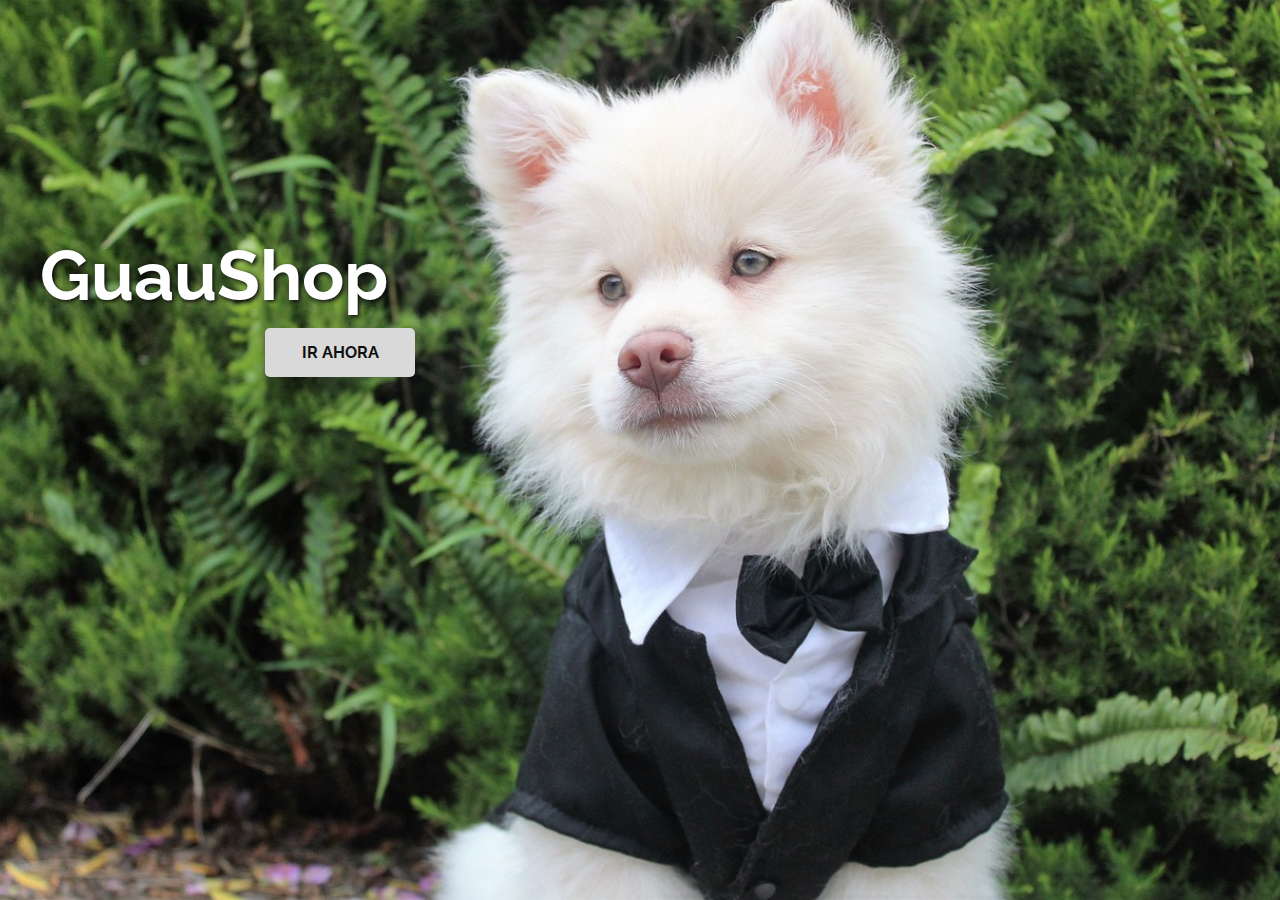
<file: bienvenida.html>
<!DOCTYPE html>
<html lang="" es">

<head>
    <meta charset="UTF-8">
    <meta name="viewport" content="width=device-width, initial-scale=1.0">
    <title>GuauShop</title>
    <link rel="stylesheet" href="css/bienvenida.css">
    <link rel="preconnect" href="https://fonts.googleapis.com">
    <link rel="preconnect" href="https://fonts.gstatic.com" crossorigin>
    <link href="https://fonts.googleapis.com/css2?family=Raleway:wght@300;400;700&display=swap" rel="stylesheet">
</head>

<body>
    <main class="Contenedor">
        <div class="caja-textos">
            <h4 class="titulo">GuauShop</h4>
            <div class="boton">
                <a href="ecomerce.html" class="cta"><strong> IR AHORA </strong></a>
            </div>
        </div>
    </main>
</body>

</html>
</file>
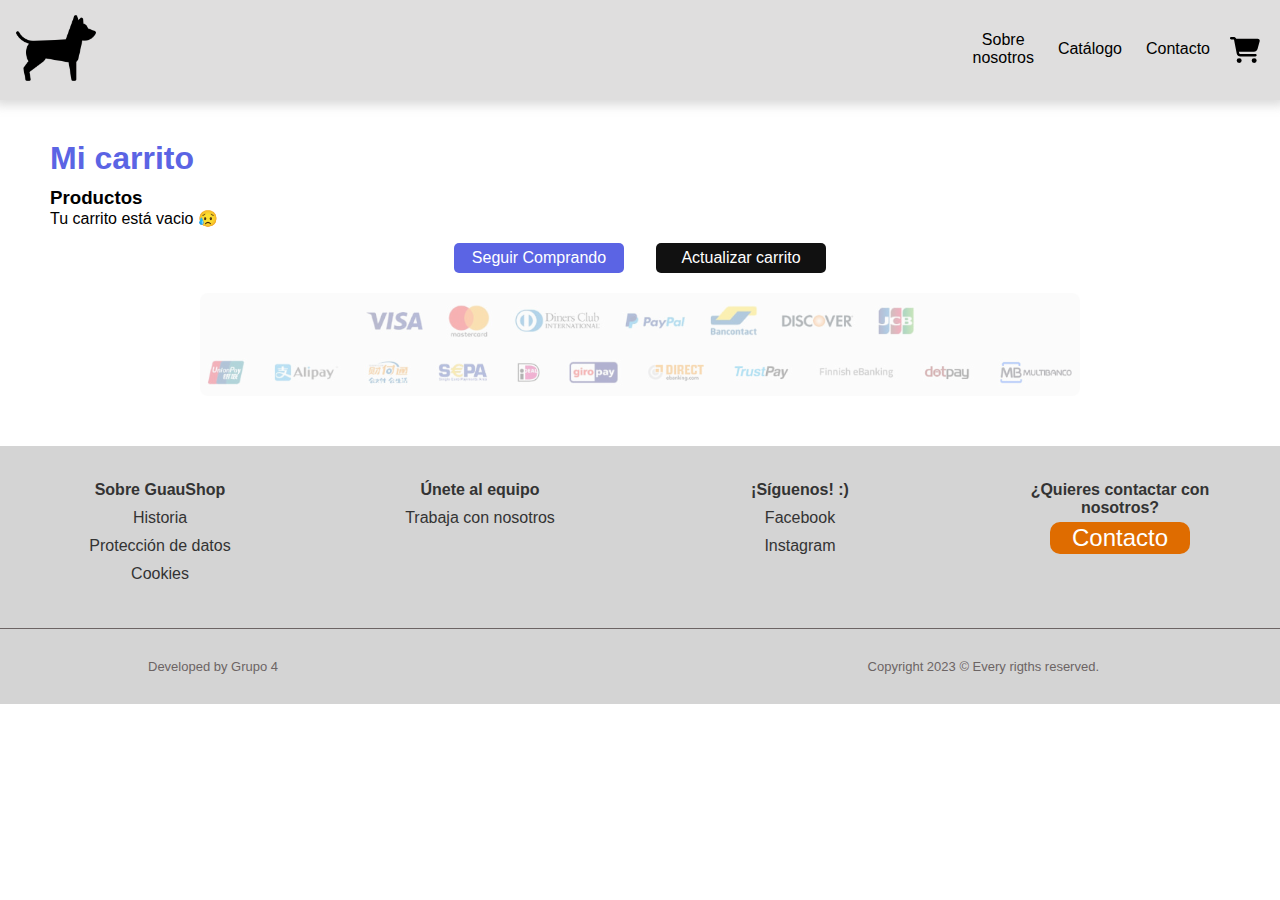
<file: carrito.html>
<!DOCTYPE html>
<html lang="es">
<head>
    <meta charset="UTF-8">
    <meta name="viewport" content="width=device-width, initial-scale=1.0">
    <title>Carrito</title>
    <link rel="stylesheet" href="https://cdn.jsdelivr.net/npm/bootstrap-icons@1.10.3/font/bootstrap-icons.css">
    <link rel="stylesheet" href="css/original.css">
    <link rel="preconnect" href="https://fonts.googleapis.com">
    <link rel="preconnect" href="https://fonts.gstatic.com" crossorigin>
    <link href="https://fonts.googleapis.com/css2?family=Raleway:wght@300;400;700&display=swap" rel="stylesheet">
</head>
<body>
    <header>
        <div>
            <a href="ecomerce.html">
                <img src="IMAGENES/logo.png" alt="Logo" class="Logo">
            </a>
        </div>
        <button class="abrir-menu" id="abrir"><i class="bi bi-list"></i></button>
        <nav class="nav" id="nav">
            <button class="cerrar-menu" id="cerrar"><i class="bi bi-file-excel-fill"></i></button>
            <ul class="nav-list">
                <li><a href="sobre.html">Sobre<br>nosotros</a></li>
                <li><a href="#">Catálogo</a></li>
                <li><a href="contacto.html">Contacto</a></li>
                <li>
                    <a class="carrito" href="">
                        <img src="img/carrito.svg" alt="carrito de compra">
                    </a>    
                </li>
            </ul>
        </nav>
    </header>

    <main class="contenido">
        <h1>Mi carrito</h1>
        <div class="lista-productos">
            <h3>Productos</h3>
            <div class="contenido-carrito">
                <p id="carrito-vacio" class="carrito-vacio">Tu carrito está vacio 😥</p>
                <div id="carrito-productos" class="carrito-productos disabled">
                    <div class="carrito-producto">
                        <!-- Se va acompletar con JavaScript -->
                    </div>
                </div>
                <div id="carrito-acciones" class="carrito-acciones disabled">
                    <div class="carrito-acciones-izq">
                        <button id="carrito-acciones-vaciar" class="carrito-acciones-vaciar">vaciar carrito</button>
                    </div>
                    <div class="carrito-acciones-drch">
                        <div class="carrito-acciones-total">
                            <p>Total:</p>
                            <p id="total">89€</p>
                        </div>
                        <button id="carrito-acciones-comprar" class="carrito-acciones-comprar">comprar ahora</button>
                    </div>
                </div>
                <p id="carrito-comprado" class="carrito-comprado disabled">¡Gracias por tu compra! 😊</p>
            </div>
        </div>
        <div class="opciones">
            <button id="opcion1">
                <a class="seguir-comprando" href="productos1.html">Seguir Comprando</a>
            </button>
            <button id="opcion2">
                <a class="actualizar-carrito" href="">Actualizar carrito</a>
            </button>
        </div>
        <div id="wallet">
            <img src="img/metodo-pago.jpg" alt="formas de pagar">
        </div>
    </main>

    <footer>
        <div>
            <h2>Sobre GuauShop</h2>
            <ul>
                <li><a href="sobre.html">Historia</a></li>
                <li><a href="">Protección de datos</a></li>
                <li><a href="">Cookies</a></li>
            </ul>
        </div>
        <div>
            <h2>Únete al equipo</h2>
            <ul>
                <li>Trabaja con nosotros</li>
            </ul>
        </div>
        <div>
            <h2>¡Síguenos! :)</h2>
            <ul>
                <li><a href="" target="_blank"><i class="fa fa-facebook" aria-hidden="true"></i> Facebook</a></li>
                <li><a href="https://www.instagram.com/b.santiago12/" target="_blank"><i class="fa fa-instagram" aria-hidden="true"></i> Instagram</a></li>
            </ul>
        </div>
        <div class="last">
            <h2>¿Quieres contactar con nosotros?</h2>
                <button type="submit"><a class="contact" href="contacto.html">Contacto</a></button>
        </div>
    </footer>
    <footer class="color">
        <div>Developed by Grupo 4</div>
        <div>Copyright 2023 © Every rigths reserved.</div>
    </footer>

    <script src="script/main1.js"></script>
    <script src="script/carrito.js"></script>
</body>
</html>
</file>
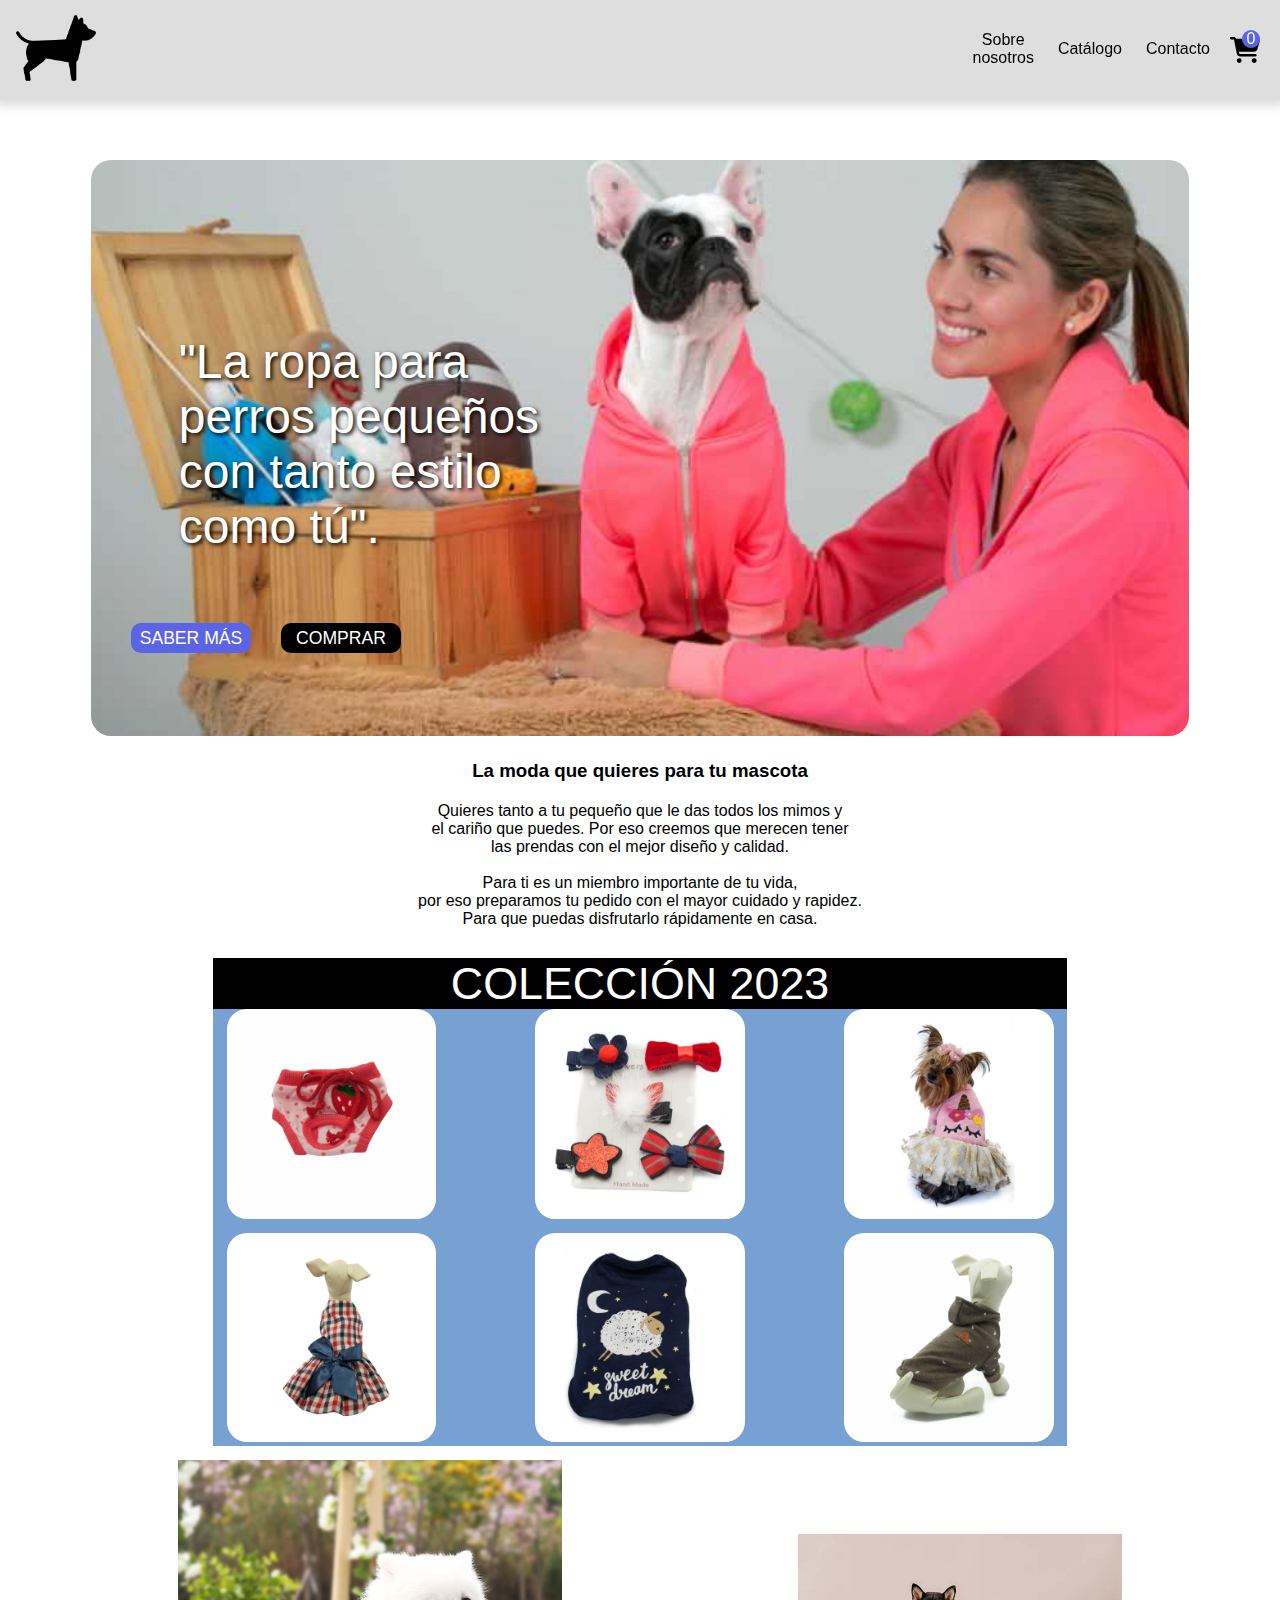
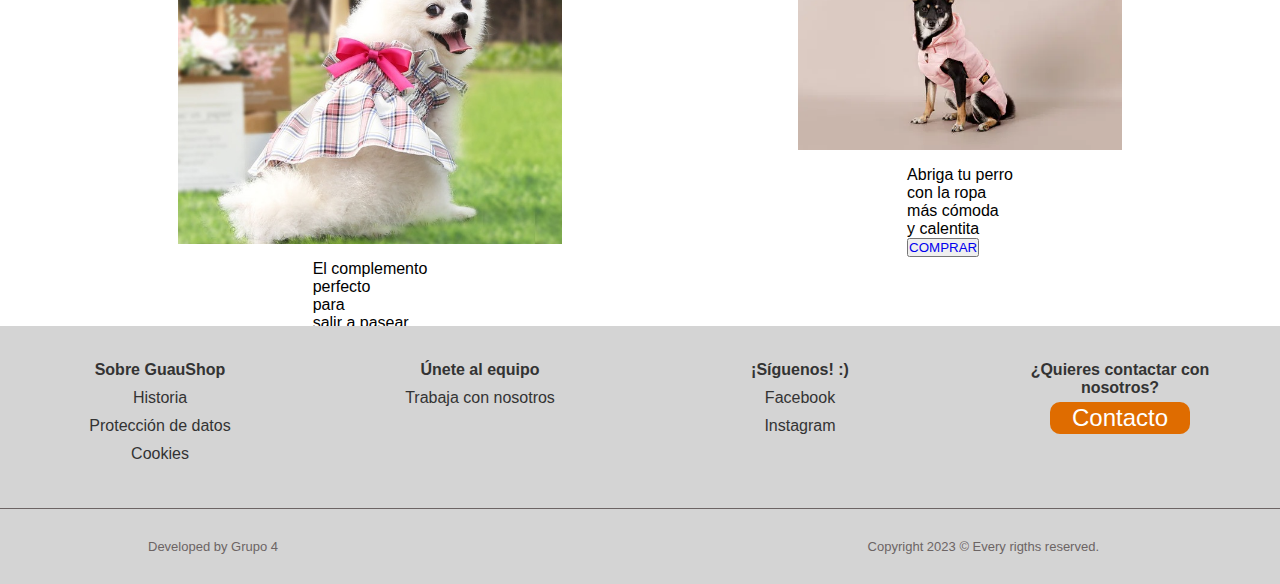
<file: ecomerce.html>
<!DOCTYPE html>
<html lang="es">

<head>
    <meta charset="UTF-8">
    <meta name="viewport" content="width=device-width, initial-scale=1.0">
    <meta name="viewport" content="width=device-width, initial-scale=1">
    <title>GuauShop</title>
    <link rel="stylesheet" href="https://cdn.jsdelivr.net/npm/bootstrap-icons@1.10.3/font/bootstrap-icons.css">
    <link rel="stylesheet" href="css/original.css">
    <link rel="preconnect" href="https://fonts.googleapis.com">
    <link rel="preconnect" href="https://fonts.gstatic.com" crossorigin>
    <link href="https://fonts.googleapis.com/css2?family=Raleway:wght@300;400;700&display=swap" rel="stylesheet">
</head>

<body>
    <header>
        <div>
            <a href="ecomerce.html">
                <img src="IMAGENES/logo.png" alt="Logo" class="Logo">
            </a>
        </div>
        <button class="abrir-menu" id="abrir"><i class="bi bi-list"></i></button>
        <nav class="nav" id="nav">
            <button class="cerrar-menu" id="cerrar"><i class="bi bi-file-excel-fill"></i></button>
            <ul class="nav-list">
                <li><a href="sobre.html">Sobre<br>nosotros</a></li>
                <li><a href="#">Catálogo</a></li>
                <li><a href="contacto.html">Contacto</a></li>
                <li>
                    <a class="carrito" href="carrito.html">
                        <img src="img/carrito.svg" alt="carrito de compra">
                        <span id="numero" class="numero">0</span>
                    </a>    
                </li>
            </ul>
        </nav>
    </header>

    <main>
    <div class="portada">
        <img class="responsive-img" src="./IMAGENES/portada5.jpg" alt="">
            <p class="texto1">"La ropa para perros pequeños
                    con tanto estilo como tú".</p>
        <div class="cosas">
            <button><a class="saber-mas" href="#">SABER MÁS</a></button>
            <button><a class="eleccion-comprar" href="productos1.html">COMPRAR</a></button>
        </div>
    </div>

    
    <div class="seccion1">
        <h3>La moda que quieres para tu mascota</h3>
        <p>Quieres tanto a tu pequeño que le das todos
            los mimos y<br> el cariño que puedes. Por eso
            creemos que merecen tener<br> las prendas con el
            mejor diseño y calidad.
            <br><br>
            Para ti es un miembro importante de tu vida,<br>
            por eso preparamos tu pedido con el mayor cuidado y rapidez.<br>
            Para que puedas disfrutarlo rápidamente en casa.
        </p>
    </div>

    <div class="grid-texto">
        <h1> COLECCIÓN 2023</h1>
        <div class="grid-container">
            <div class="grid-item">
                </divc><img src="./IMAGENES/bragas-perra.jpg" class="responsive-img" class="responsive-img" alt="#">
            </div>
            <div class="grid-item">
                <img src="./IMAGENES/lacitos.jpg" class="responsive-img" alt="#">
            </div>
            <div class="grid-item">
                <img src="./IMAGENES/Gordi-vestido-rosa-.jpg" class="responsive-img" alt="#">
            </div>
            <div class="grid-item">
                <img src="./IMAGENES/vestido-cuadros-blancos.jpg" class="responsive-img" alt="#">
            </div>
            <div class="grid-item"> 
                <img src="./IMAGENES/Camiseta-para-perros-azul.jpg" class="responsive-img" alt="#">
            </div>
            <div class="grid-item"> 
                <img class="responsive-img" src="./IMAGENES/sudadera-capucha-marron-estampado-blanco-ropa-perros-primavera-1.jpg" alt="#">
            </div>
        </div>
    </div>


        <div class="pares">

            <div class="complemento">
                <img src="./IMAGENES/Falda-a-cuadros.jpg" class="perro" alt="#">
                    <p>El complemento<br>perfecto<br>
                        para<br>salir a pasear.</p>
            </div>
            <div class="complemento">
                <img src="./IMAGENES/perro modelo.webp" class="perro" alt="#">
                <div>
                    <p>Abriga tu perro<br>con la ropa<br>más cómoda<br>y calentita</p>
                    <button><a class="boton" href="productos1.html">COMPRAR</a></button>
                </div>
            </div>
        </div>
    </main>


    <footer>
        <div>
            <h2>Sobre GuauShop</h2>
            <ul>
                <li><a href="sobre.html">Historia</a></li>
                <li><a href="">Protección de datos</a></li>
                <li><a href="">Cookies</a></li>
            </ul>
        </div>
        <div>
            <h2>Únete al equipo</h2>
            <ul>
                <li>Trabaja con nosotros</li>
            </ul>
        </div>
        <div>
            <h2>¡Síguenos! :)</h2>
            <ul>
                <li><a href="" target="_blank"><i class="fa fa-facebook" aria-hidden="true"></i> Facebook</a></li>
                <li><a href="https://www.instagram.com/b.santiago12/" target="_blank"><i class="fa fa-instagram"
                            aria-hidden="true"></i> Instagram</a></li>
            </ul>
        </div>
        <div class="last">
            <h2>¿Quieres contactar con nosotros?</h2>
            <button type="submit"><a class="contact" href="contacto.html">Contacto</a></button>
        </div>
    </footer>
    <footer class="color">
        <div>Developed by Grupo 4</div>
        <div>Copyright 2023 © Every rigths reserved.</div>
    </footer>

    <script src="script/main1.js"></script>
</body>

</html>



</body>

</html
</file>
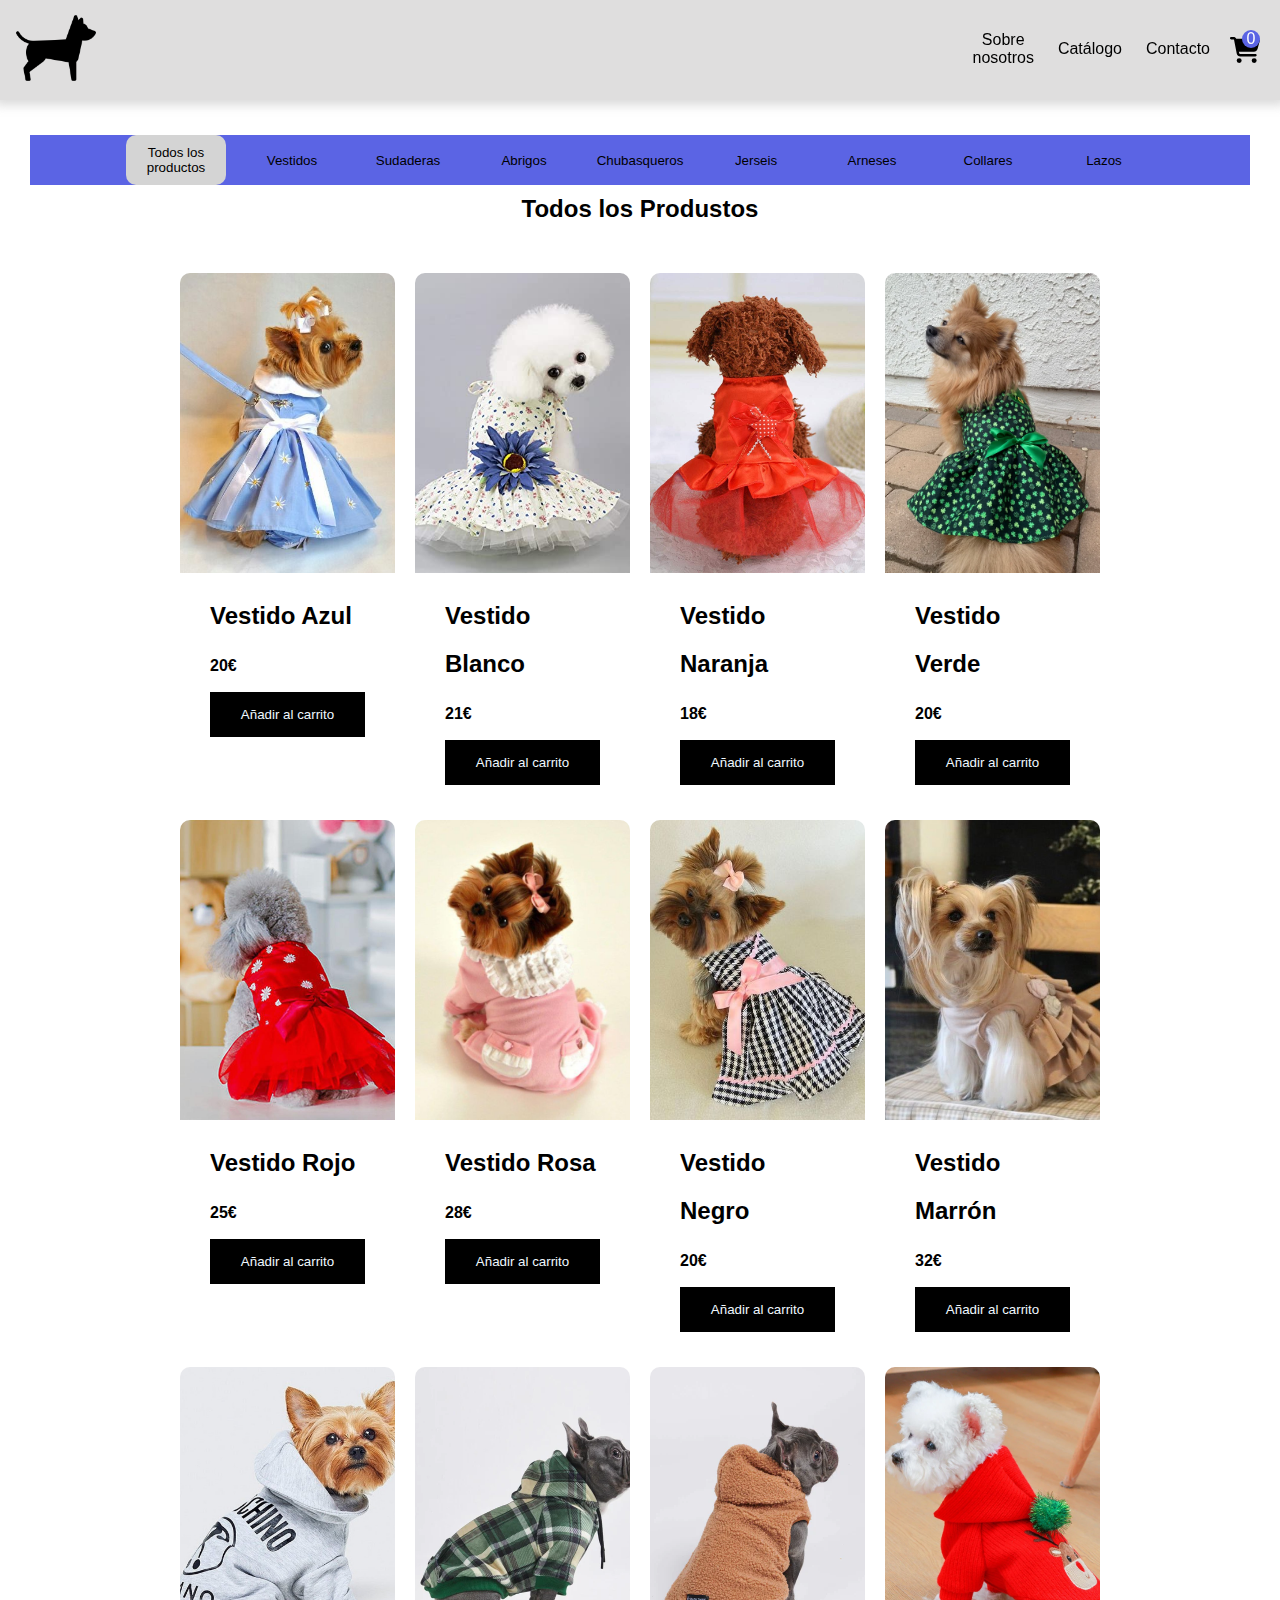
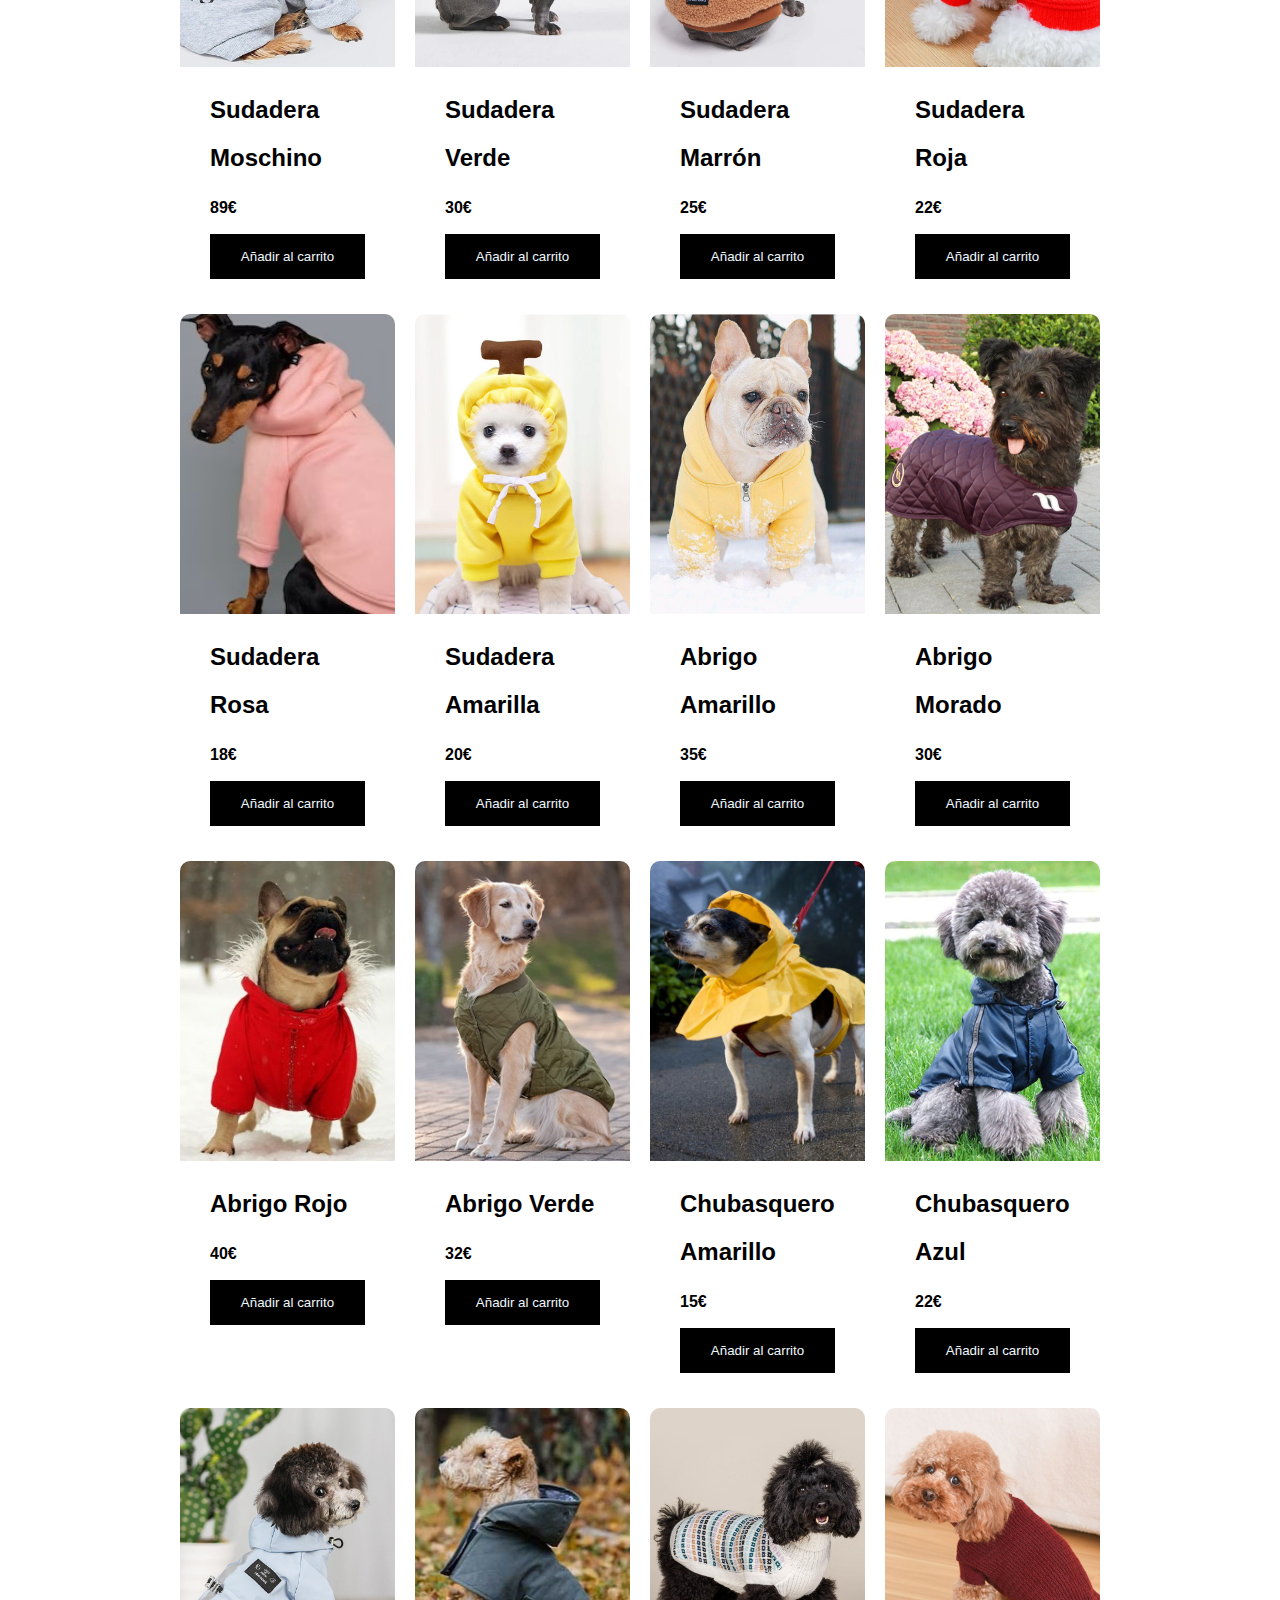
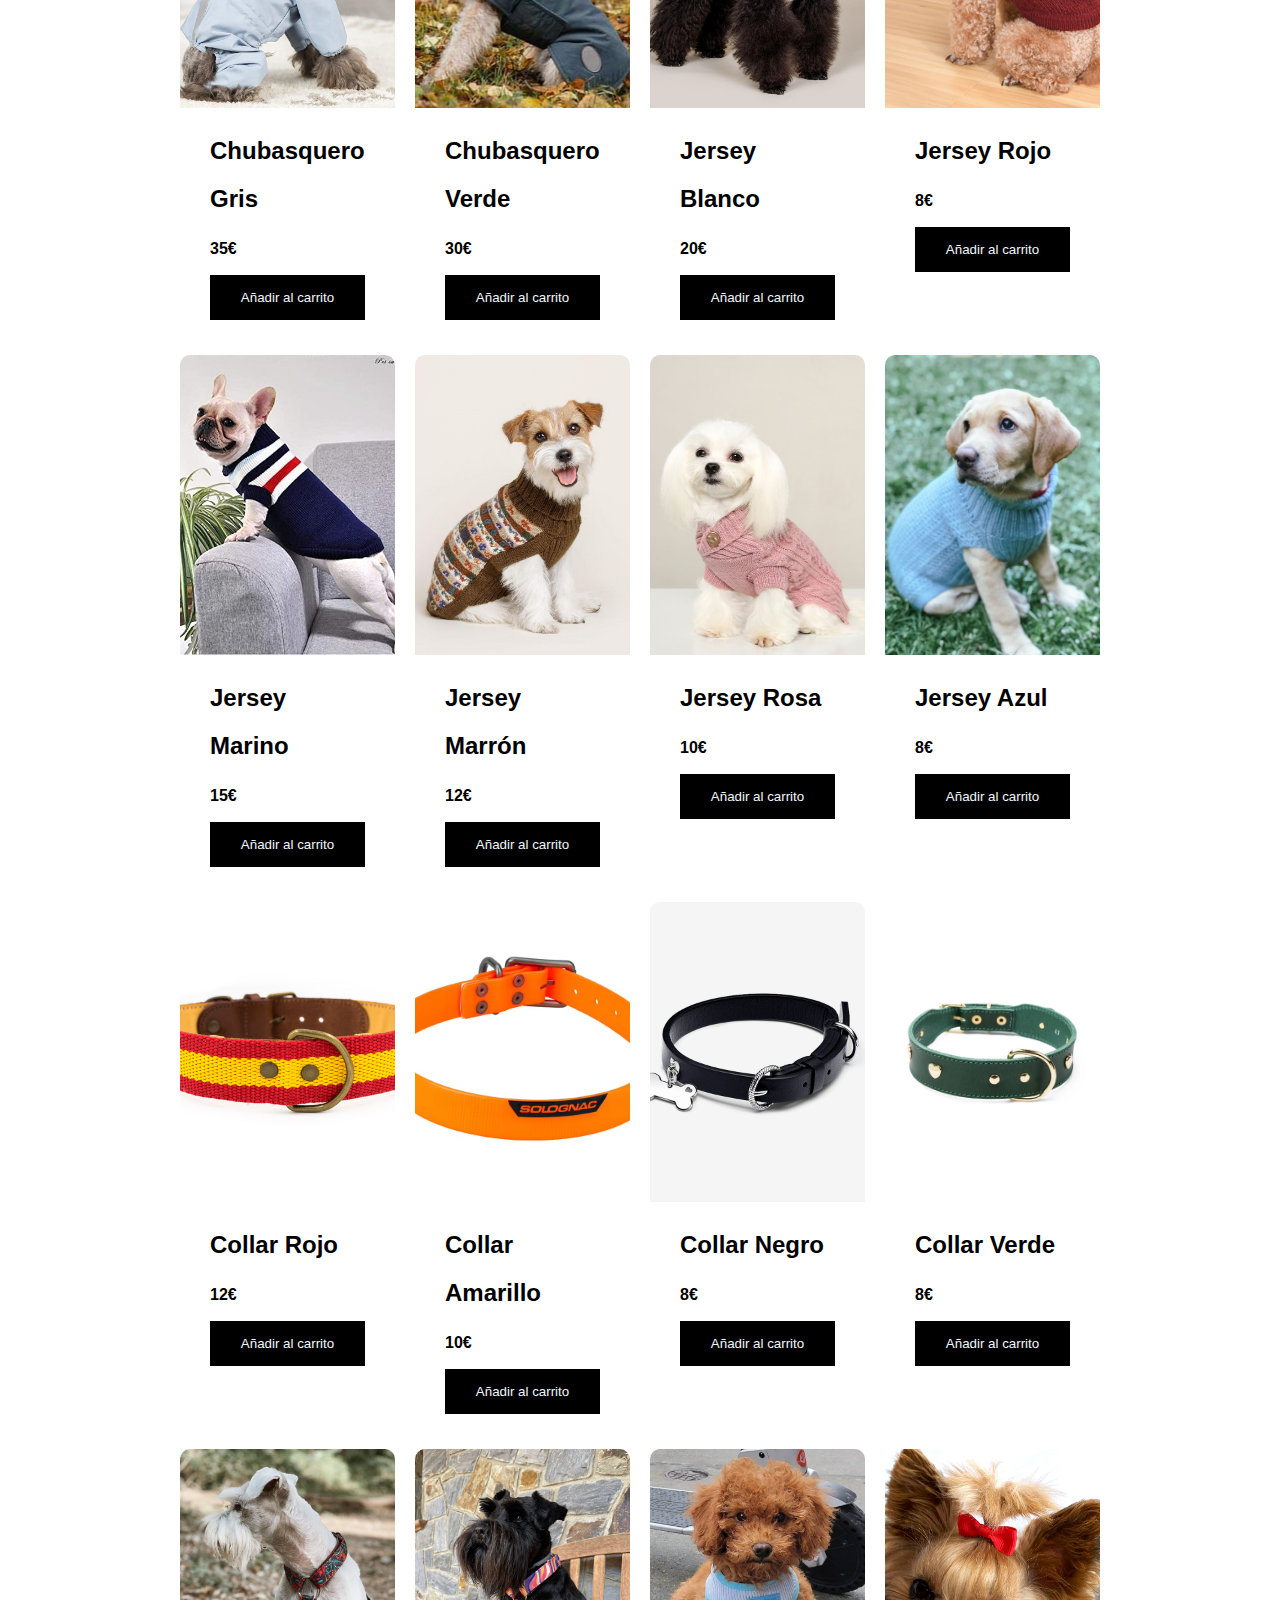
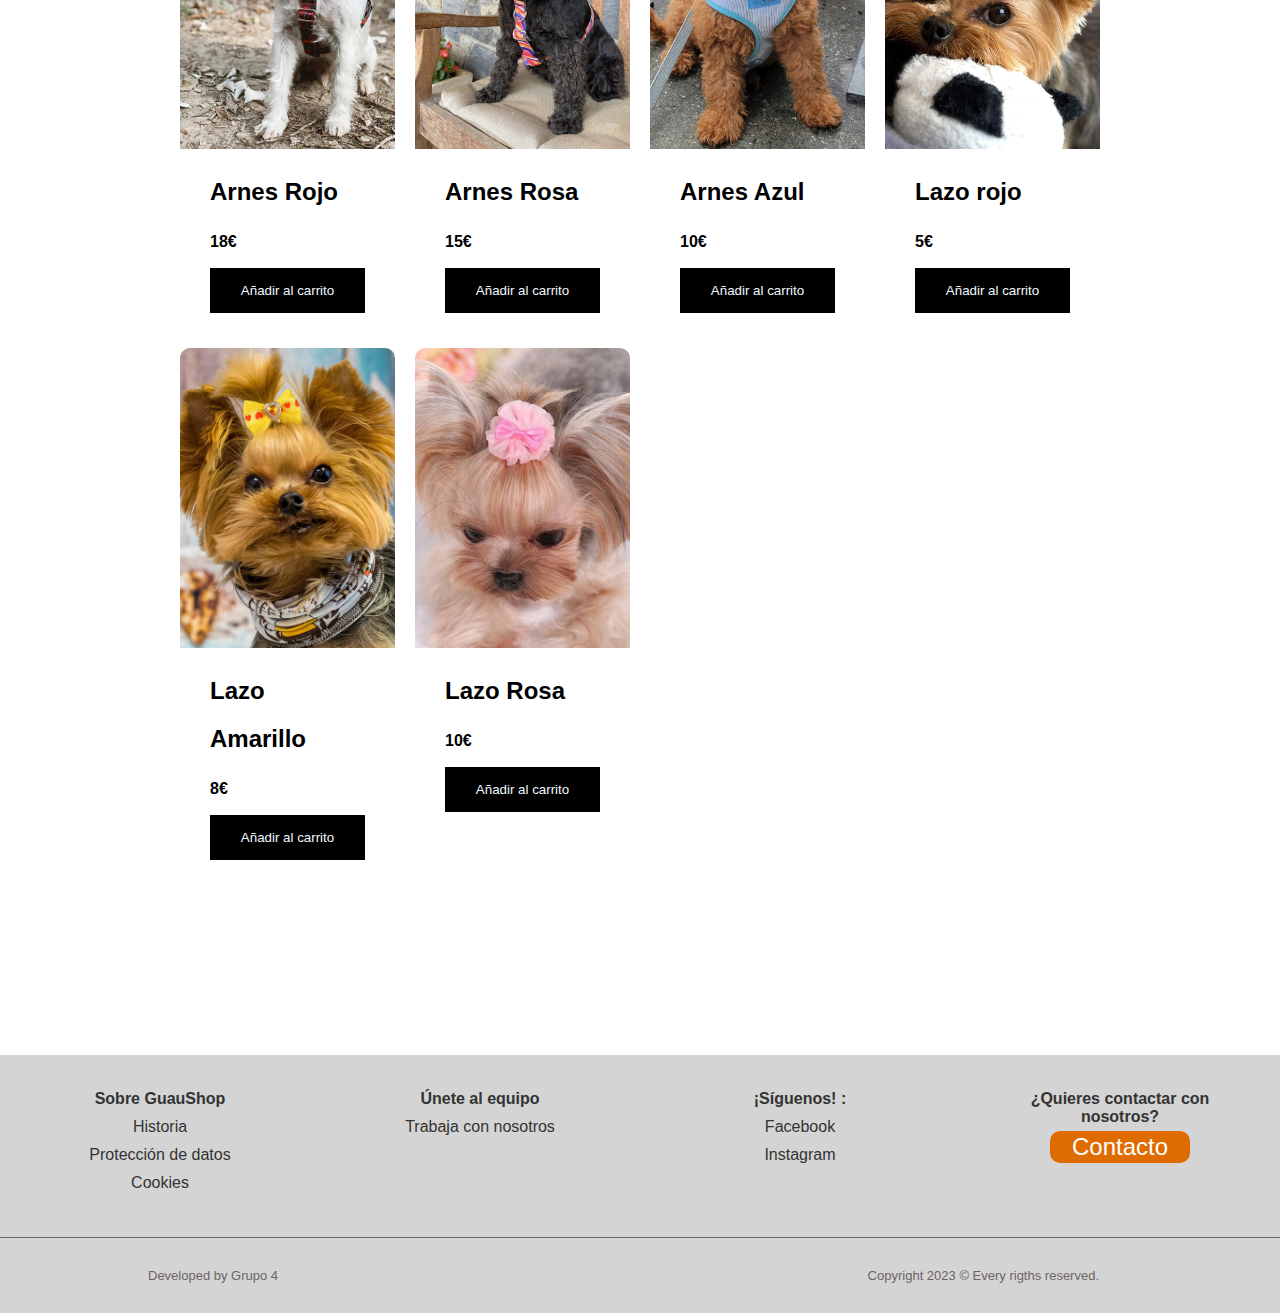
<file: productos1.html>
<!DOCTYPE html>
<html lang="es">
<head>
    <meta charset="UTF-8">
    <meta name="viewport" content="width=device-width, initial-scale=1.0">
    <title>Productos</title>
    <link rel="stylesheet" href="https://cdn.jsdelivr.net/npm/bootstrap-icons@1.10.3/font/bootstrap-icons.css">
    <link rel="stylesheet" href="css/original.css">
    <link rel="preconnect" href="https://fonts.googleapis.com">
    <link rel="preconnect" href="https://fonts.gstatic.com" crossorigin>
    <link href="https://fonts.googleapis.com/css2?family=Raleway:wght@300;400;700&display=swap" rel="stylesheet">
</head>
<body>
    <header>
        <div>
            <a href="ecomerce.html">
                <img src="IMAGENES/logo.png" alt="Logo" class="Logo">
            </a>
        </div>
        <button class="abrir-menu" id="abrir"><i class="bi bi-list"></i></button>
        <nav class="nav" id="nav">
            <button class="cerrar-menu" id="cerrar"><i class="bi bi-file-excel-fill"></i></button>
            <ul class="nav-list">
                <li><a href="sobre.html">Sobre<br>nosotros</a></li>
                <li><a href="#">Catálogo</a></li>
                <li><a href="contacto.html">Contacto</a></li>
                <li>
                    <a class="carrito" href="carrito.html">
                        <img src="img/carrito.svg" alt="carrito de compra">
                        <span id="numero" class="numero">0</span>
                    </a>    
                </li>
            </ul>
        </nav>
    </header>

    <main class="Cuerpo">
        <div class="tipo">
            <li>
                <button id="todos" class="boton-categoria active">Todos los productos</button>
            </li>
            <li>
                <button id="vestido" class="boton-categoria">Vestidos</button>
            </li>
            <li>
                <button id="sudadera" class="boton-categoria">Sudaderas</button>
            </li>
            <li>
                <button id="abrigo" class="boton-categoria">Abrigos</button>
            </li>
            <li>
                <button id="chubasquero" class="boton-categoria">Chubasqueros</button>
            </li>
            <li>
                <button id="jersey" class="boton-categoria">Jerseis</button>
            </li>
            <li>
                <button id="arnes" class="boton-categoria">Arneses</button>
            </li>
            <li>
                <button id="collar" class="boton-categoria">Collares</button>
            </li>
            <li>
                <button id="lazo" class="boton-categoria">Lazos</button>
            </li>
        </div>
        <h2 class="titulo-principal" id="titulo-principal">Todos los Produstos</h2>
        <div id="contenedor-productos" class="container-items">
            <!-- Esto se va a rellenar con JS -->
        </div>
    </main>

    <footer>
        <div>
            <h2>Sobre GuauShop</h2>
            <ul>
                <li><a href="sobre.html">Historia</a></li>
                <li><a href="">Protección de datos</a></li>
                <li><a href="">Cookies</a></li>
            </ul>
        </div>
        <div>
            <h2>Únete al equipo</h2>
            <ul>
                <li>Trabaja con nosotros</li>
            </ul>
        </div>
        <div>
            <h2>¡Síguenos! :</h2>
            <ul>
                <li><a href="" target="_blank"><i class="fa fa-facebook" aria-hidden="true"></i> Facebook</a></li>
                <li><a href="https://www.instagram.com/b.santiago12/" target="_blank"><i class="fa fa-instagram" aria-hidden="true"></i> Instagram</a></li>
            </ul>
        </div>
        <div class="last">
            <h2>¿Quieres contactar con nosotros?</h2>
                <button type="submit"><a href="contacto.html" class="contact">Contacto</a></button>
        </div>
    </footer>
    <footer class="color">
        <div>Developed by Grupo 4</div>
        <div>Copyright 2023 © Every rigths reserved.</div>
    </footer>

    <script src="script/main1.js"></script>
    <script src="script/productos.js"></script>
</body>
</html>
</file>
<file: css/bienvenida.css>
* {
    margin: 0;
    padding: 0;
    box-sizing: border-box;

}

body {
    font-family: 'Raleway', sans-serif;
    background-image: url(../IMAGENES/perro.jpg);
    background-repeat: no-repeat;
    background-size: cover;
    background-position: top center;
    background-attachment: fixed
}

.Contenedor {
    position: relative;
    height: 600px;
    display: flex;
    align-items: center;
}


.caja-textos {
    flex-basis: 50%;
    padding-left: 40px;
    overflow: hidden;
    color: black;

}

.titulo {
    font-size: 70px;
    line-height: 1.5;

}

h4 {
    color: #fff;
    text-shadow: 2px 2px 4px #0f0f0f;
}


.cta {
    display: inline-block;
    width: 150px;
    padding: 15px 0;
    text-align: center;
    border-radius: 5px;
    background-color: #D9D9D9;
    text-decoration: none;
    color: #0f0f0f;

}

.boton :hover {
    background-color: #8fe2a4;

}

.boton {
    text-align: center;
    font-weight: 50px;

}


.Contenedor-imagen {
    flex-basis: 50%;
    position: relative;
    z-index: 1;
    text-align: center;
    overflow: hidden;
}



@keyframes ilustrationAnimate {
    0% {
        transform: sclae(1);
    }

    100% {
        transform: scale(1.04);
    }

}

@media screen and (max-width: 800px) {
    .Contenedor {
        flex-direction: column-reverse;
    }

    .wawe {
        width: 80%;
    }

    .caja-textos {
        display: flex;
        flex-direction: column;
        padding-left: 0;
        justify-content: center;
        align-items: center;
        flex-basis: 40%;
        text-align: center;
    }

    .titulo {
        font-size: 40px;
    }


    .Contenedor-imagen {
        flex-basis: 60%;
        width: 100%;
        display: flex;
        align-items: center;
        justify-content: center;
    }


}

@media screen and (max-width: 500px) {
    .wawe {
        width: auto;
        height: 48%;
    }

    .caja-textos {
        flex-basis: 40%;
        justify-content: flex-start;
    }

    .titulo {
        font-size: 35px;
    }
}
</file>
<file: css/original.css>
*{
    margin: 0;
    padding: 0;
    font-family: 'Roboto', sans-serif;
    box-sizing: border-box;
}

body{
    font-family: 'Raleway', sans-serif;
    background-color: white;
    min-height: 100vh;
}
a{
    text-decoration: none;
}


/* Encabezado moderno*/
header{
    z-index: 1;
    position: sticky;
    top: 0;
    text-align: center;
    display: flex;
    align-items: center;
    justify-content: space-between;
    padding: 0.5rem 1rem 0.5rem 1rem;
    background-color: rgb(223, 222, 222);
    box-shadow: 0px 0px 10px 5px #ccccccbb;
}

.Logo{
    max-width: 5rem;
}

.nav-list{
    display: flex;
    list-style-type: none;
    gap: 1.5rem;
    align-items: center;
}

.nav-list li a{
    text-decoration: none;
    color: black;
}

/*decoración de enlaces*/
nav ul li a{
	transition: transform .3s;
}
nav ul li a:after {
	display:block;
	content: '';
	border-bottom: solid 3px #5b64e4;
	transform: scaleX(0);  
	transition: transform 250ms ease-in-out; 
}
nav ul li a:hover:after { transform: scaleX(1); }
nav ul li a:hover{ transform: scale(1.5);}
nav ul li a.fromRight:after{ transform-origin:100% 50%; }
nav ul li a.fromLeft:after{  transform-origin:  0% 50%; }
/* prueba de decoración finalizada*/

.abrir-menu,
.cerrar-menu{
    display: none;
}
.carrito{
    width: 30px;
    display: flex;
    justify-content: center;
    gap: 0.5rem;
}
.numero{
    position: absolute;
    display: flex;
    align-items: center;
    justify-content: center;
    background-color: #5b64e4;
    color: white;
    width: 18px;
    border-radius: 50%;
    right: 20px;
    top: 30%;
}
/* fin de Encabezado*/


/* Página de INDEX*/
.responsive-img {
    width: 100%;
    border-radius: 20px;
}

.portada {
    position: relative;
    margin-left: 5%;
    margin-right: 5%;
    margin-top: 30px;
}

.texto1 {
    width: 380px;
    position: absolute;
    top: 30%;
    left: 8%;
    font-size: 3em;
    color: #fff;
    text-shadow: 2px 2px 4px #000000;
}

.seccion1{
    text-align: center;
}
.seccion1 h3{
    margin: 20px;
}
.seccion1 p{
    margin-bottom: 30px;
}

.cosas{
    display: flex;
    position: absolute;
    gap: 30px;
    bottom: 15%;
    left: 40px;
}
.cosas button{
    border: none;
    background-color: transparent;
}
.saber-mas {
    display: flex;
    align-items: center;
    justify-content: center;
    width: 120px;
    height: 30px;
    background: #5b64e4;
    border-radius: 10px;
    color: white;
    font-weight: 500;
    font-size: 1.1rem;
}
.eleccion-comprar {
    display: flex;
    align-items: center;
    justify-content: center;
    width: 120px;
    height: 30px;
    background: #000000;
    border-radius: 10px;
    color: white;
    font-weight: 500;
    font-size: 1.1rem;
}

.grid-container {
    display: grid;
    grid-template-columns: repeat(3, minmax(35%, 1fr));
    grid-gap: 10px;
    background: #77A1D3;
    justify-content: center;
    align-items: center;
    text-align: center;
    margin-left: 15%;
    margin-right: 15%;
    margin-bottom: 50px;
}
.grid-texto h1 {
    text-align: center;
    background: black;
    font: 2.8em sans-serif;
    color: #ffffff;
    margin-left: 15%;
    margin-right: 15%;
}
.grid-texto img {
    max-width: 70%;
}
.pares{
    display: flex;
    flex-wrap: nowrap;
    align-items: center;
    justify-content: center;
    height: 400px;
}
.pares img{
   width: 60%;
}
.complemento{
    display: flex;
    flex-direction: column;
    align-items: center;
    gap: 1em;
}
/* FIN de INDEX*/


/* Inicio de la página de Sobre Nosotros */
.parrafo {
    line-height: 3rem;
    text-align: center;
    margin: 70px;
    margin-top: 10px;
}
.parrafo h1 {
    color: #5b64e4;
    text-decoration: underline;
}
  
.gridcontainer {
    display: grid;
    grid-template-rows: repeat(4, 1fr);
    grid-template-columns: repeat(2, 1fr);
    column-gap: 20px;
    margin-left: 10px;
    width: 98%;
}
  
.imagen-sb {
    border-radius: 15px;
    width: 100%;
}
  
.texto-sb {
    display: flex;
    flex-direction: column;
    justify-content: space-evenly;
    line-height: 2rem;
    text-align: justify;
    margin: 10px;
}
.texto-sb p{
    text-align: center;
}
.titulo-sb {
    color: #5b64e4;
    text-align: center;
}

/* Fin de la página de Sobre Nosotros */


/*El Carrito más grande del mundo*/
.tipo{
    display: flex;
    justify-content: center;
    align-items: center;
    list-style-type: none;
    width: 100%;
    height: 50px;
    background-color: #5b64e4;
    margin-top: 5px;
    gap: 1em;
}
.tipo button{
    text-align: center;
    width: 100px;
    height: 50px;
    background: none;
    border: none;
    border-radius: 10px;
}
.boton-categoria.active{
    background-color: #d4d4d4;
}
.titulo-principal{
    text-align: center;
    margin-top: 10px;
}
/*.tipo:hover button{
    background-color: #0a18dd7a;
    border-radius: 10px;
}*/
.container-items{
    display: grid;
    grid-template-columns: repeat(4, 1fr);
    gap: 20px;
    margin: 150px;
    margin-top: 50px;
}
.item{
    border-radius: 10px;

}
.item:hover{
    box-shadow: 0 10px 20px black;
}
.item img{
    width: 100%;
    height: 300px;
    object-fit: cover;
    border-radius: 10px 10px 0 0;
    transition: all .5s;
}
.item figure{
    overflow: hidden;
}
.item:hover img{
    transform: scale(1.2);
}
.info-product{
    padding: 15px 30px;
    line-height: 2;
    display: flex;
    flex-direction: column;
    gap: 10px;
}
.price{
    font-size: 1em;
    font-weight: 900;
}
.info-product button{
    border: none;
    background: none;
    background-color: black;
    color: aliceblue;
    padding: 15px 10px;
}
/* FIN de la página mas compleja del mundo CARRITO*/


/* MAIN de Carrito*/
main{
    margin: 0 auto;
    padding: 30px;
}
.contenido{
    margin: 10px 20px;
}
.contenido h1{
    color: #5b64e4;
    margin-bottom: 10px;
}

/** Carrito de productos**/
.contenido-carrito{
    display: flex;
    flex-direction: column;
    gap: 1.1rem;
}
.carrito-vacio,
.carrito-comprado{
    *display: none;
}
.carrito-productos{
    display: flex;
    flex-direction: column;
    gap: 1rem;
}
.carrito-producto{
    display: flex;
    justify-content: space-between;
    align-items: center;
    background-color: #d4d4d4;
    color: #5b64e4;
    padding: 10px;
    padding-right: 20px;
    border-radius: 10px;

}
.carrito-producto img{
    width: 4rem;
    border-radius: 10px;
}
.carrito-producto small{
    font-size: 0.8rem;
}
.carrito-producto-eliminar{
    background-color:#d40303;
    color: white;
    width: 60px;
    height: 20px;
    border: none;
    border-radius: 5px;
}
.carrito-acciones{
    display: flex;
    justify-content: space-between;
}
.carrito-acciones-vaciar{
    background-color: #d4d4d4;
    width: 100px;
    height: 40px;
    border: 0;
    border-radius: 10px;
    color: #5b64e4;
    text-transform: uppercase;

}
.carrito-acciones-drch{
    display: flex;
    align-items: center;
}
.carrito-acciones-total{
    display: flex;
    justify-content: center;
    align-items: center;
    background-color: #d4d4d4;
    width: 150px;
    height: 30px;
    border: 0;
    border-top-left-radius: 10px;
    border-bottom-left-radius: 10px;
    color: #5b64e4;
    text-transform: uppercase;
    gap: 1rem;
}
.carrito-acciones-comprar{
    background-color: #5b64e4;
    width: 150px;
    height: 30px;
    border: 0;
    border-top-right-radius: 10px;
    border-bottom-right-radius: 10px;
    color: #d4d4d4;
    text-transform: uppercase;
}

.disabled{
    display: none;
}

.opciones{
    display: flex;
    justify-content: center;
    margin-top: 15px;
    gap: 2rem;
}
.seguir-comprando{
    color: white;
    text-decoration: none;
}
.actualizar-carrito{
    color: white;
    text-decoration: none;
}
#opcion1{
    background-color:#5b64e4;
    color: white;
    font-size: 1em;
    width: 170px;
    height: 30px;
    border: none;
    border-radius: 5px;
}
#opcion2{
    background-color:#111111;
    color: white;
    font-size: 1em;
    width: 170px;
    height: 30px;
    border: none;
    border-radius: 5px;
}

#wallet{
    margin-top: 20px;
}
#wallet img{
    display: flex;
    width: 880px;
    margin: 10px auto;
    opacity: 0.3;
    transition: 1s;
    border-radius: 8px;
}
#wallet img:hover{
    box-shadow: 0 0 10px 5px #5b64e4;
    width: 900px;
    opacity: 0.9;
}
/*fin de Carrito*/


/*Empieza página de Contacto*/
#formulario-contacto {
    max-width: 800px;
    margin: 0 auto;
  
}

.cabecera-formulario{
    display: flex;
    justify-content: center;
    text-align: center;
    margin-bottom: 20px;
}

.titulo-formulario{
    color: white;
    background-color: #5b64e4;
    width: 400px;
    border-radius: 15px;
}

.cuerpo-formulario{
    width: 100%;
    column-count: 2;  /*dividimos el formulario en dos columnas */
    column-gap: 20px; /*añadimos un espacio entre las columnas */
  /* display: flex;
  flex-wrap: wrap;
  justify-content: space-between; */
}

.columna-formulario{
    width: calc(50% - 10px);
    margin-bottom: 20px;
    box-sizing: border-box;
    padding: 10px;
    border: 1px solid #ccc;
    border-radius: 4px;
}

.columna-formulario:last-child {
    margin-right: 0;
}

.columna-formulario:nth-child(n+4) {
    margin-top: 10px;
}

#mensaje{
    width: 100%;
    height: 150px;
    margin-bottom: 10px;
    padding: 10px;
    box-sizing: border-box;
    border: 1px solid #ccc;
    border-radius: 4px;
}
  
#formulario-contacto label {
    display: block;
    margin-bottom: 5px;
    font-weight: bold;
}

#formulario-contacto select,
#formulario-contacto input,
#formulario-contacto textarea {
    width: 100%;
    padding: 10px;
    border: 1px solid #5b64e4;
    border-radius: 4px;
    box-sizing: border-box;
    font-size: 16px;
}

#formulario-contacto select,
#formulario-contacto input {
    margin-bottom: 5px;
}

#formulario-contacto button[type="submit"] {
    background-color: #4CAF50;
    color: white;
    padding: 10px 20px;
    border: none;
    border-radius: 4px;
    cursor: pointer;
    margin-top: 20px;
}
  
#formulario-contacto button[type="submit"]:hover {
    background-color: #45a049;
}

#mapa{
    display:flex;
}

.texto-simple{
    text-align: center;

}

@media only screen and (max-width: 768px) {
  #formulario-contacto .columna-formulario {
    width: 100%; /* cambiamos el ancho de las columnas a 100% en pantallas pequeñas */
    margin-right: 0; /* eliminamos el margen derecho para que los campos estén alineados en una sola columna */
  }

}
/* FIN de la pagina de Contacto*/
  


/*empieza el pie de página*/
footer{
	display: inline-flex;
  	flex-wrap: nowrap;
	width: 100%;
	background-color: #d4d4d4;
	color:rgb(51, 51, 51);
	text-align: center;
}
footer h2{
	font-size: 1em;
}
footer p{
	text-emphasis: center;
	padding: 50px;
}
footer a{
	color: rgb(51, 51, 51);
}
footer div{

	width: 33%;
	margin: 15px;
	padding: 20px;
}
footer div ul{
	list-style-type: none;
}
footer div ul li{
	margin: 10px;
}
footer div input{
	padding: 2px;
	margin-top: 5px;
	font-size: 1.5em;
	width: 200px;
}
footer div button{
	background-color:#df6c00;
	color: white;
	padding: 2px;
	margin-top: 5px;
	font-size: 1.5em;
	width: 140px;
	border: none;
    border-radius: 10px;
}
.contact{
    color: white;
}
.last{
	text-align: center;
}

.color{
	color: rgba(108, 100, 100, 1);
	display: flex;
  	flex-wrap: wrap;
	justify-content: space-between;
	border-top: 1px solid #6C6464;
	font-size: small;
}

/* ajustes de la zona de copyright y grupo de creación por SANTI */
.color div{
    color: #6C6464;
    text-align: justify;
    margin: 10px;
    margin-left: 10%;
}
/*acaba el pie de página*/






/* Modificaciones para hacerlo responsive */



@media screen and (max-width:550px){
    .abrir-menu,
    .cerrar-menu {
        display: block;
        border: 0;
        font-size: 1.25rem;
        background-color: transparent;
        cursor: pointer;
    }

    .abrir-menu {
        color: #1c1c1c;
    }

    .cerrar-menu {
        color: #ececec;
    }

    .nav {
        opacity: 0;
        visibility: hidden;
        display: flex;
        flex-direction: column;
        align-items: end;
        gap: 1rem;
        position: absolute;
        top: 0;
        right: 0;
        bottom: 0;
        background-color: #1c1c1c;
        padding: 2rem;
        box-shadow: 0 0 0 100vmax rgba(0, 0, 0, .5);
    }

    .nav.visible {
        opacity: 1;
        visibility: visible;
    }

    .nav-list {
        flex-direction: column;
        align-items: end;
    }

    .nav-list li a {
        color: #ecececec;
    }

    #wallet img{
        max-width: 350px;
    }

    footer{
        display: block;
        padding: 1px;
    }
    footer div{
        width: auto;
    }
    .color{
        text-align: center;
    }
}



@media screen and (max-width: 768px) {
    .gridcontainer {
        grid-template-columns: 1fr;
        grid-template-rows: auto;
    }
    .texto1{
        font-size: 1.5rem;
        width: 260px;
    }
}

@media (max-width: 1024px) {
    .grid-container {
        grid-template-columns: repeat(2, 1fr);
        grid-template-rows: repeat(2, 1fr);
    }
}
</file>
